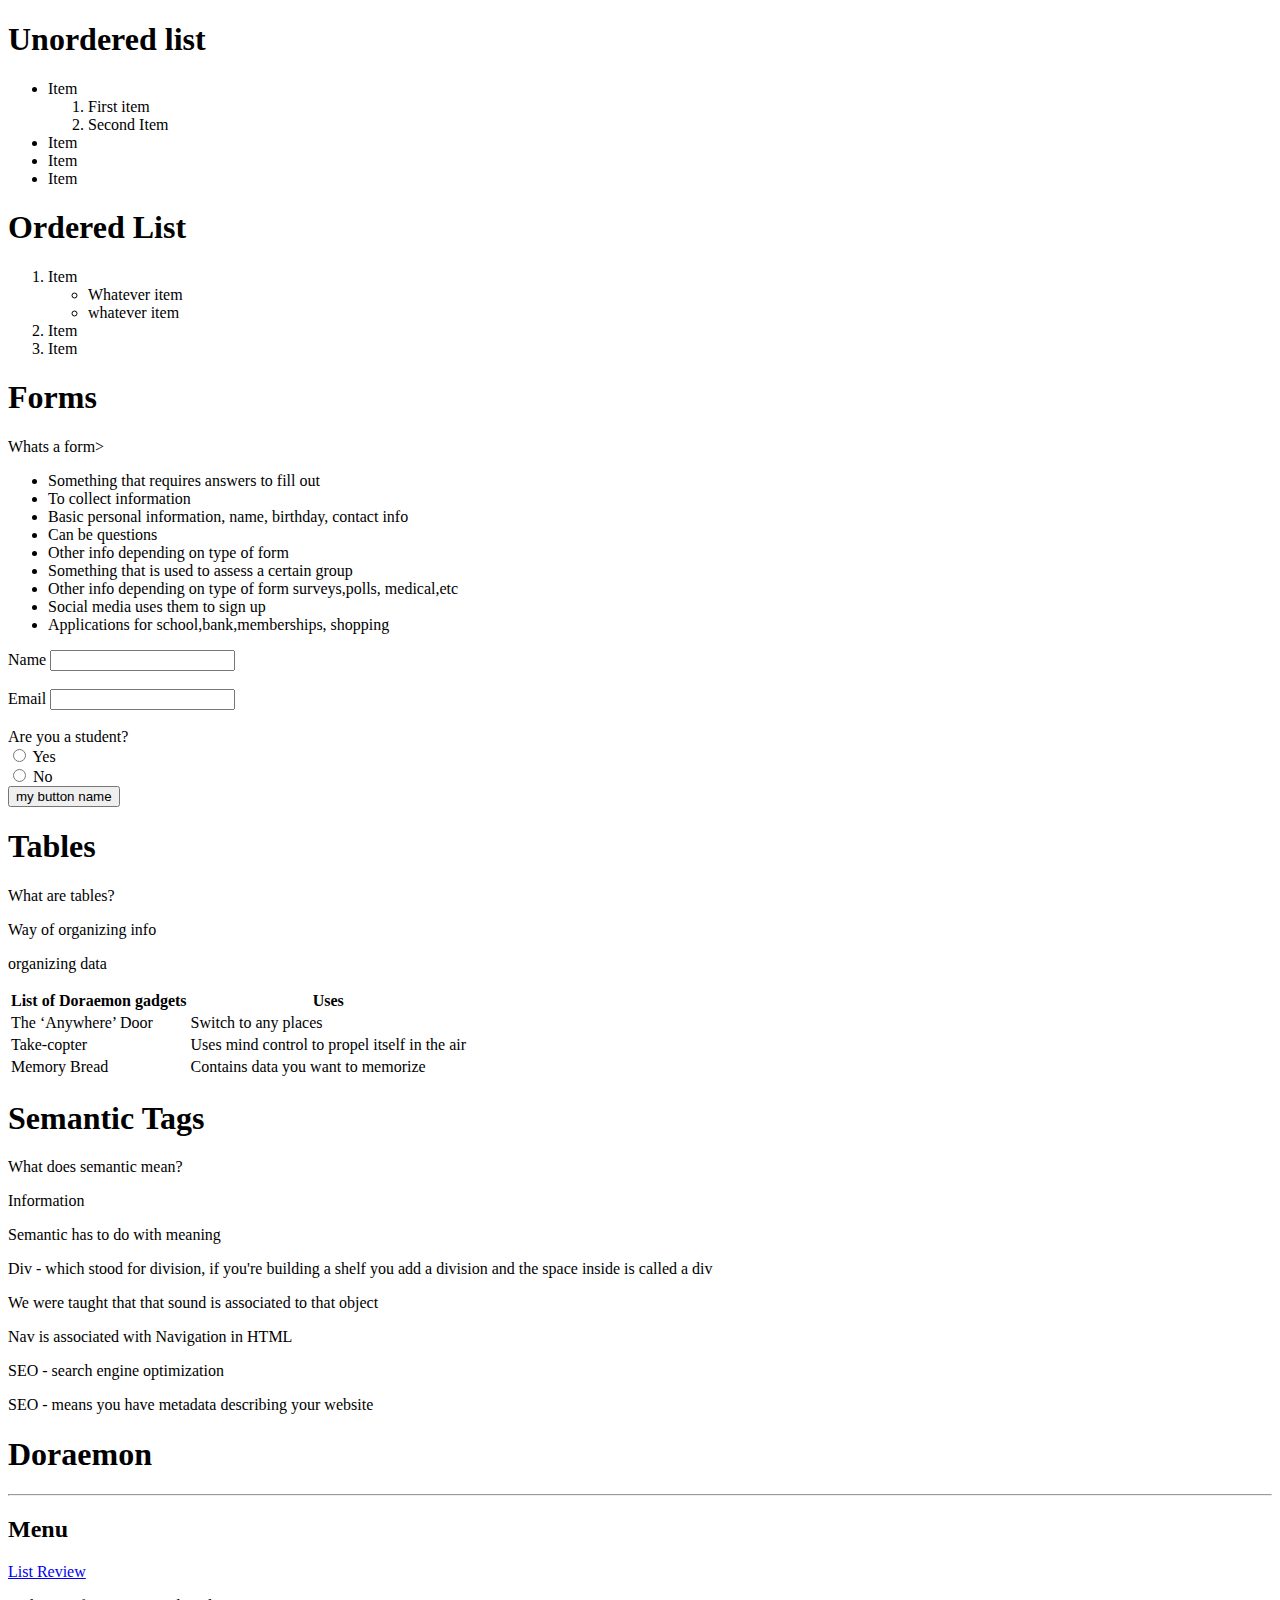
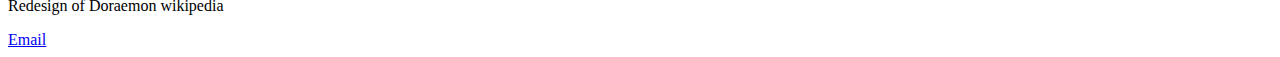
<file: listreview.html>
<!DOCTYPE html>
<html>
<head>
<meta charset="UTF-8">
<title>List Review</title>
</head>
<body>
    <h1>Unordered list</h1>
    <ul>
        <li>Item<ol>
            <li>First item</li>
            <li>Second Item</li>
        </ol></li>
        <li>Item</li>
        <li>Item</li>
        <li>Item</li>
    </ul>
    <h1>Ordered List</h1>
    <ol>
        <li>Item<ul>
            <li>Whatever item</li>
            <li>whatever item</li>
        </ul>
    </li>
        <li>Item</li>
        <li>Item</li>
    </ol>

    <h1>Forms</h1>
    <p>Whats a form></p>
    <ul>
        <li>Something that requires answers to fill out</li>
        <li>To collect information</li>
        <li>Basic personal information, name, birthday, contact info</li>
        <li>Can be questions</li>
        <li>Other info depending on type of form</li>
        <li>Something that is used to assess a certain group</li>
        <li>Other info depending on type of form surveys,polls, medical,etc</li>
        <li>Social media uses them to sign up</li>
        <li>Applications for school,bank,memberships, shopping</li>
    </ul>
    <form>
        <label>Name</label>
        <input type="text"><br><br>
        <label>Email</label>
        <input type="email"><br><br>
        <label>Are you a student?</label><br>
        <input type="radio" value="yes">
        <label>Yes</label><br>
        <input type ="radio" value="no">
        <label>No</label><br>
        <input type="submit" value="my button name">
    </form>
    <h1>Tables</h1>
    <p>What are tables?</p>
    <p>Way of organizing info</p>
    <p>organizing data</p>
    <table>
        <tr><th>List of Doraemon gadgets</th><th>Uses</th></tr>
        <tr><td>The ‘Anywhere’ Door</td><td>Switch to any places</td></tr>
        <tr><td>Take-copter</td><td>Uses mind control to propel itself in the air</td></tr>
        <tr><td>Memory Bread</td><td>Contains data you want to memorize</td></tr>
    </table>

    <h1>Semantic Tags</h1>
    <p>What does semantic mean?</p>
    <p>Information</p>
    <p>Semantic has to do with meaning</p>
    <p>Div - which stood for division, if you're building a shelf you add a division and the space inside is called a div</p>
    <p>We were taught that that sound is associated to that object</p>
    <nav>Nav is associated with Navigation in HTML</nav>
    <p>SEO - search engine optimization</p> 
    <p>SEO - means you have metadata describing your website</p>
</body>
<header>
    <h1>Doraemon</h1>
<hr>
</header>
<nav>
<h2>Menu</h2>
<a href="listreview.html">List Review</a>

</nav>

<footer>
    <p>Redesign of Doraemon wikipedia</p>
    <a href="mailto:yoonie1101@gmail.com">Email</a>
</footer>

</html>
</file>
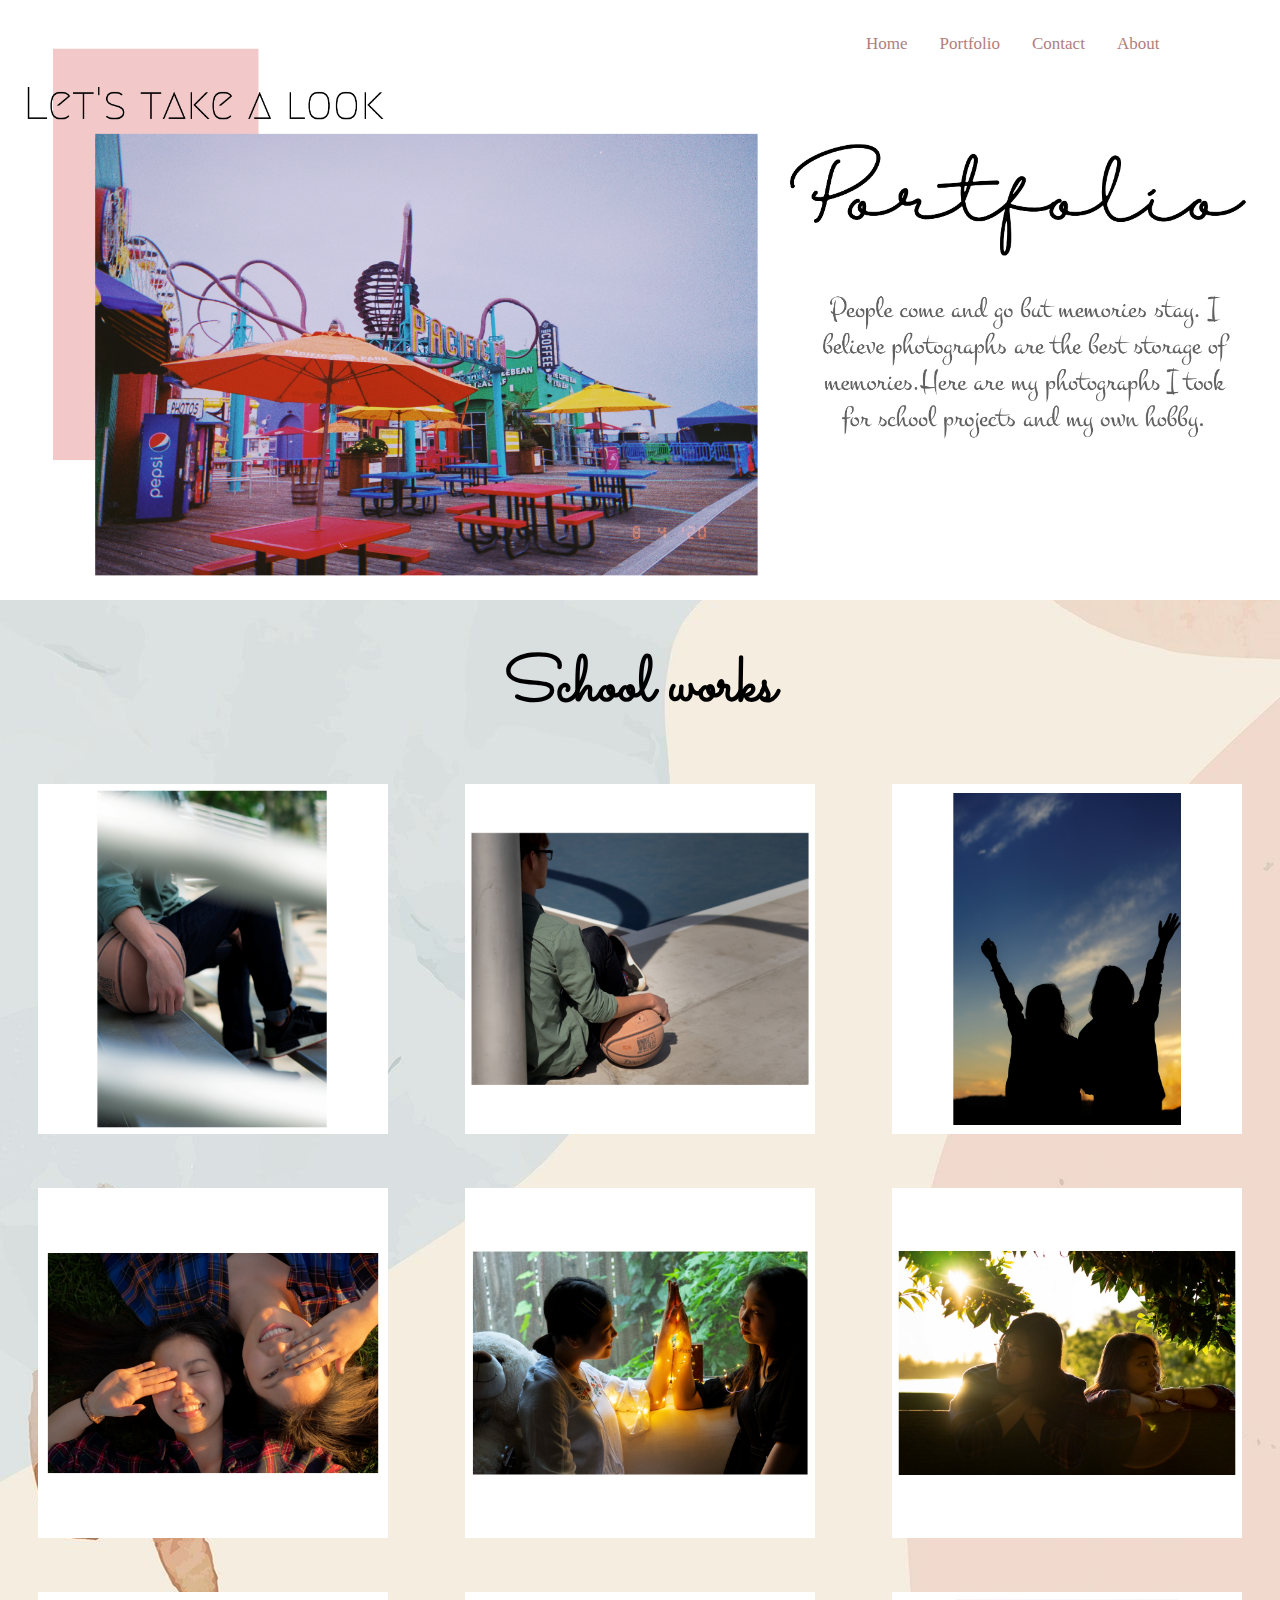
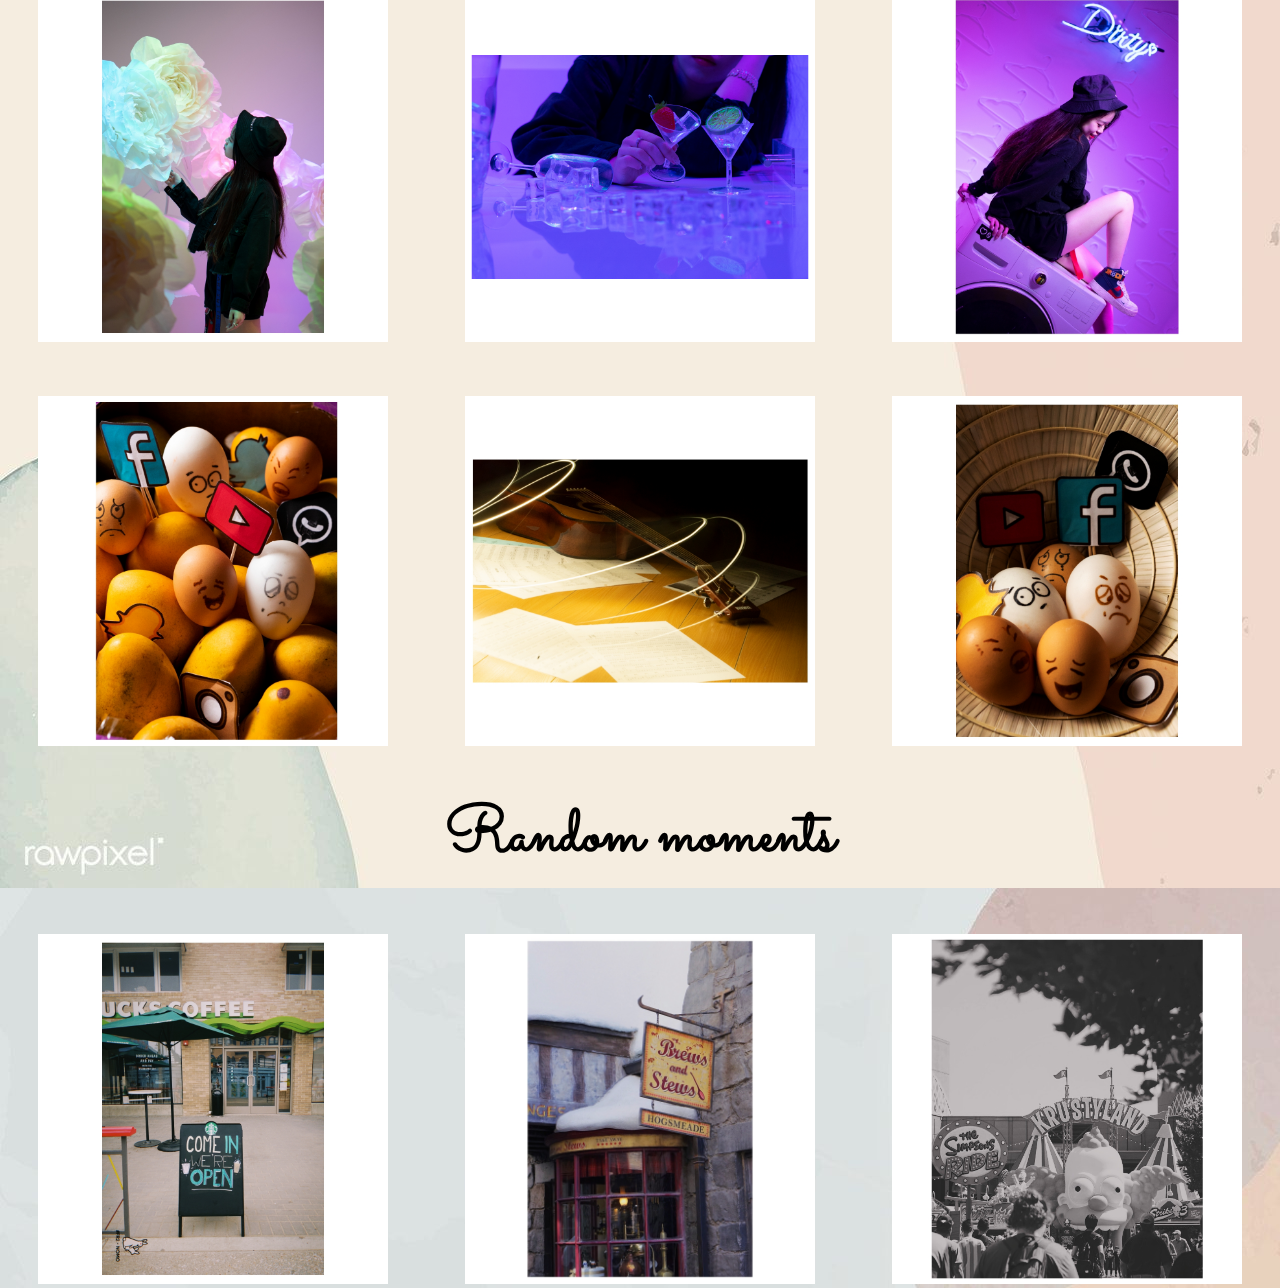
<file: portfolio1.html>
<!DOCTYPE html>
<html lang="en">
<head>
    <meta charset="UTF-8">
    <meta name="viewport" content="width=device-width, initial-scale=1.0">
    <title>Document</title>
    <link rel="stylesheet" href="portfolio1style.css">
    <link href="https://fonts.googleapis.com/css2?family=Sacramento&display=swap" rel="stylesheet">

</head>
<body>
    <header>
        <div class="bg-img">
     <div class="container">
       <div class="topnav">
         <a href="index.html">Home</a>
         <a href="portfolio.html">Portfolio</a>
         <a href="#contact">Contact</a>
         <a href="#about">About</a>
       </div>
     </div>
     </div>
     </header>
     <nav>
         <h1>School works</h1>
     </nav>
     <article>
        <div class="zoom">
            <img src="p2.jpg" alt="photo1">
        </div>
        <div class="zoom">
            <img src="po5.jpg" alt="photo2">
        </div>
        <div class="zoom">
            <img src="p7.jpg" alt="photo3">
        </div>
    </article>
    <article>
        <div class="zoom">
            <img src="po3.jpg" alt="photo4">
        </div>
        <div class="zoom">
            <img src="po1.jpg" alt="photo5">
        </div>
        <div class="zoom">
            <img src="po4.jpg" alt="photo6">
        </div>
        
    </article>
    <article>
        <div class="zoom">
            <img src="por (1).jpg" alt="photo7">
        </div>
        <div class="zoom">
            <img src="por2(1).png" alt="photo8">
        </div>
        <div class="zoom">
            <img src="por (2).jpg" alt="photo9">
        </div>        
    </article>
    <article>
        <div class="zoom">
            <img src="p3.jpg" alt="photo10">
        </div>
        <div class="zoom">
            <img src="po6.jpg" alt="photo11">
        </div>
        <div class="zoom">
            <img src="p4.jpg" alt="photo12">
        </div>
    </article>
    <nav>
        <h1>Random moments</h1>
    </nav>
    <article>
        <div class="zoom">
            <img src="p9.jpg" alt="photo13">
        </div>
        <div class="zoom">
            <img src="pp1.JPG" alt="photo14">
        </div>
        <div class="zoom">
            <img src="universal.JPG" alt="photo15">
        </div>
    </article>
</body>
</html>
</file>
<file: portfolio1style.css>
*{
    margin: 0;
    padding: 0;
    box-sizing: border-box;
}
body {
  background-image: url(backgroundportfolio.jpg);
}
.bg-img {
    background-image: url("portfoliobanner-01-01.jpg");
    height: 600px;
    background-repeat: no-repeat;
    background-size: cover;
    position: relative;
  }
  .container {
    position: absolute;
    margin: 20px;
    margin-left: 850px;
    width: auto;
    float: right;
  }
  
  /* The navbar */
  .topnav {
    overflow: hidden;
  }
  
  /* Navbar links */
  .topnav a {
    float: left;
    color: rgb(177, 126, 126);
    text-align: center;
    padding: 14px 16px;
    text-decoration: none;
    font-size: 17px;
  }
  
  .topnav a:hover {
    background-color: rgb(245, 202, 202);
    color: white;
  }
  article {
    display: flex;
    flex-direction: row;
    align-items: flex-end;
    justify-content: space-evenly;
    margin-top: 50px;
  }
  article img {
    width: 350px;
    
  }
  nav {
      text-align: center;
      font-size: 40px;
      margin-top: 40px;
      font-family: 'Sacramento', cursive;
      font-size: 2em;

  }
  .responsive {
    padding: 0 6px;
    float: left;
    width: 24.99999%;
  }
  
  @media only screen and (max-width: 700px) {
    .responsive {
      width: 49.99999%;
      margin: 6px 0;
    }
  }
  
  @media only screen and (max-width: 500px) {
    .responsive {
      width: 100%;
    }
  }
  .zoom {

    transition: transform .2s; /* Animation */
    margin: 0 auto;
  }
  
  .zoom:hover {
    transform: scale(1.5); /* (150% zoom - Note: if the zoom is too large, it will go outside of the viewport) */
  }
</file>
